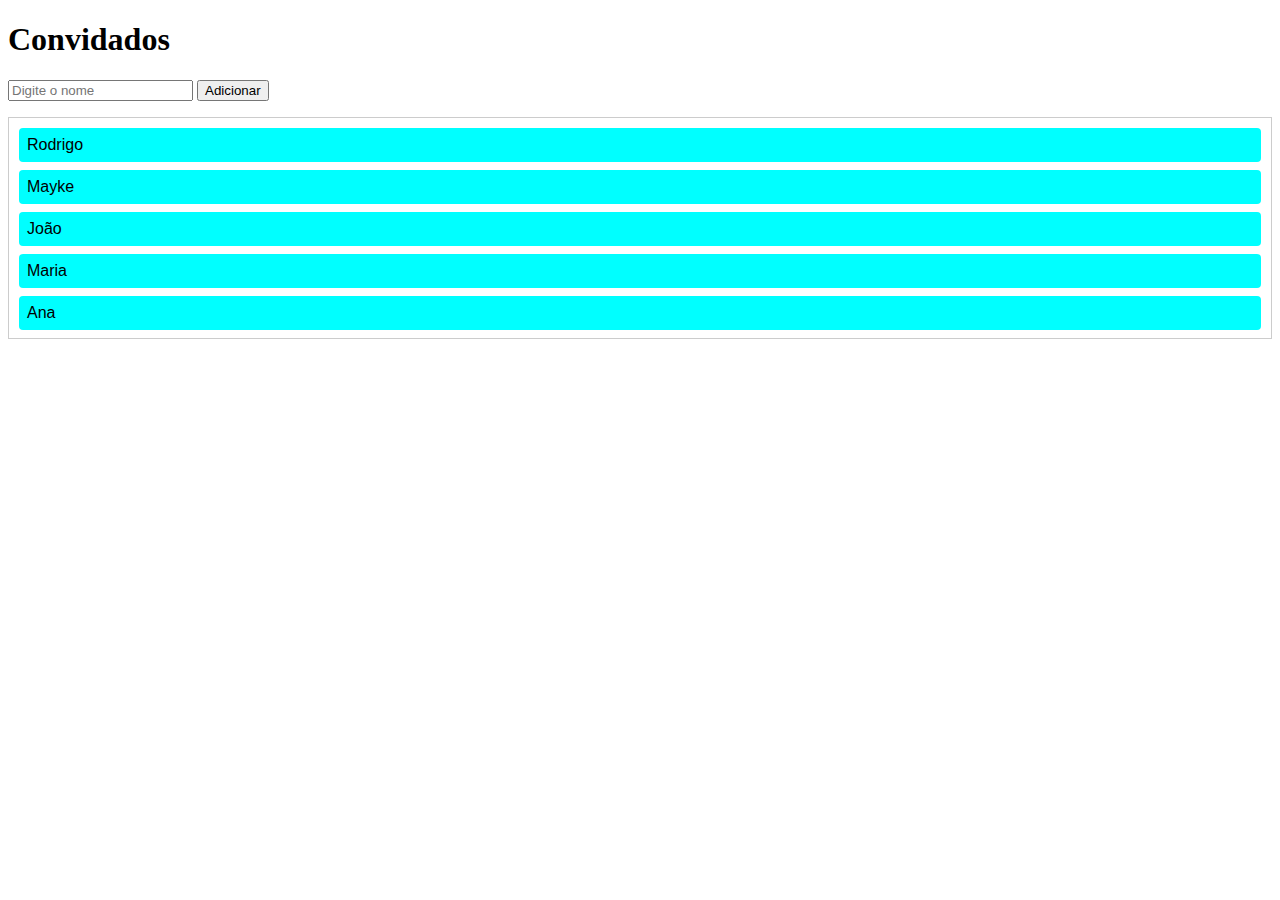
<file: dom/index.html>
<!DOCTYPE html>
<html lang="en">
<head>
    <meta charset="UTF-8">
    <meta name="viewport" content="width=device-width, initial-scale=1.0">
    <link rel="stylesheet" href="style.css">
    <title>JS</title>
</head>
<body>
<main>
    <h1>Convidados</h1>

    <form>
        <input type="text" placeholder="Digite o nome" id="name"/>
        <button type="submit" id="btn" class="button">Adicionar</button>
    </form>

    <ul>
        <li id="guest-1" class="guest">
            <span>Rodrigo</span>
        </li>

        <li id="guest-2" class="guest">
            <span>Mayke</span>
        </li>

        <li id="guest-3" class="guest">
            <span>João</span>
        </li>

        <li id="guest-4" class="guest">
            <span>Maria</span>

        </li>

        <li id="guest-5" class="guest"> 
            <span>Ana</span>
        </li>

        <li id="guest-6" class="guest">
            <span>Beatriz</span>
        </li>

        <li id="guest-7" class="guest">
            <span>Carlos</span>
        </li>

        <li id="guest-8" class="guest">
            <span>Fernanda</span>
        </li>

        <li id="guest-9" class="guest">
            <span>Natália</span>
        </li>
    </ul>
</main>
<script src="dom.js"></script>
</body>
</html>
</file>
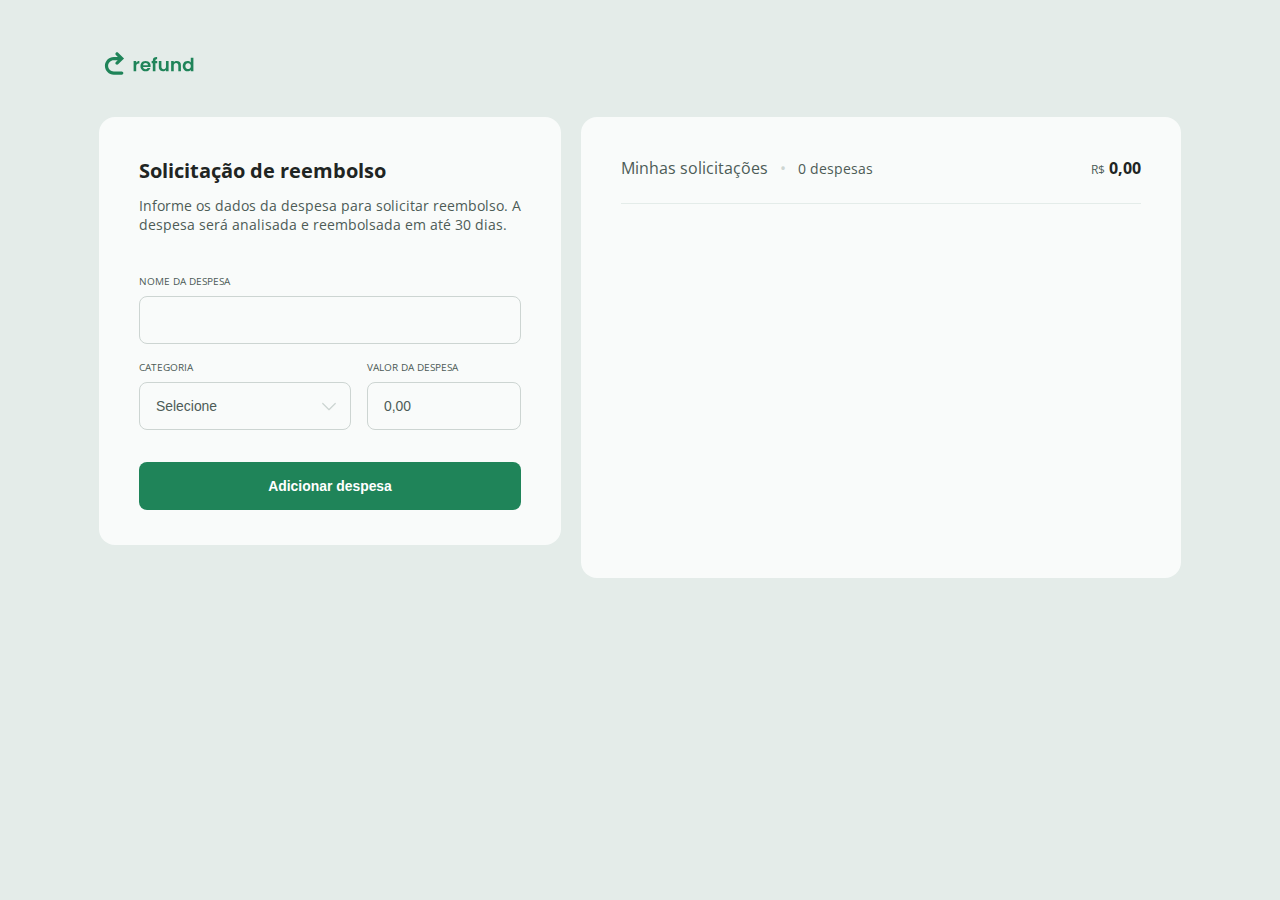
<file: refund-template/index.html>
<!DOCTYPE html>
<html lang="en">
  <head>
    <meta charset="UTF-8" />
    <meta name="viewport" content="width=device-width, initial-scale=1.0" />

    <link rel="preconnect" href="https://fonts.googleapis.com" />
    <link rel="preconnect" href="https://fonts.gstatic.com" crossorigin />

    <link
      href="https://fonts.googleapis.com/css2?family=Open+Sans:wght@400;600;700&display=swap"
      rel="stylesheet"
    />

    <link rel="stylesheet" href="styles.css" />

    <title>Refund</title>
  </head>

  <body>
    <main>
      <img src="./img/logo.svg" alt="Convert logo" class="logo" />

      <section>
        <form>
          <h1>Solicitação de reembolso</h1>
          <p>
            Informe os dados da despesa para solicitar reembolso. A despesa será
            analisada e reembolsada em até 30 dias.
          </p>

          <fieldset>
            <legend>Nome da despesa</legend>
            <input type="text" id="expense" name="expense" required />
          </fieldset>

          <div class="inputs-row">
            <fieldset>
              <legend>Categoria</legend>
              <select id="category" name="category" required>
                <option value="" disabled selected hidden>Selecione</option>
                <option value="food">Alimentação</option>
                <option value="accommodation">Hospedagem</option>
                <option value="services">Serviços</option>
                <option value="transport">Transporte</option>
                <option value="others">Outros</option>
              </select>
            </fieldset>

            <fieldset>
              <legend>Valor da despesa</legend>
              <input
                type="text"
                name="amount"
                id="amount"
                placeholder="0,00"
                required
              />
            </fieldset>
          </div>

          <button type="submit">Adicionar despesa</button>
        </form>

        <aside>
          <header>
            <p>
              Minhas solicitações <i>&bullet;</i>
              <span>0 despesas</span>
            </p>
            <h2><small>R$</small>0,00</h2>
          </header>

          <ul>
            <!-- Ex item 
            <li class="expense">
              <img src="./img/food.svg" alt="Ícone de tipo da despesa" />

              <div class="expense-info">
                <strong>Almoço</strong>
                <span>Alimentação</span>
              </div>

              <span class="expense-amount"><small>R$</small>1.420,57</span>

              <img src="./img/remove.svg" alt="remover" class="remove-icon" />
            </li>
            -->
          </ul>
        </aside>
      </section>
    </main>
    <script src="script.js"></script>
  </body>
</html>
</file>
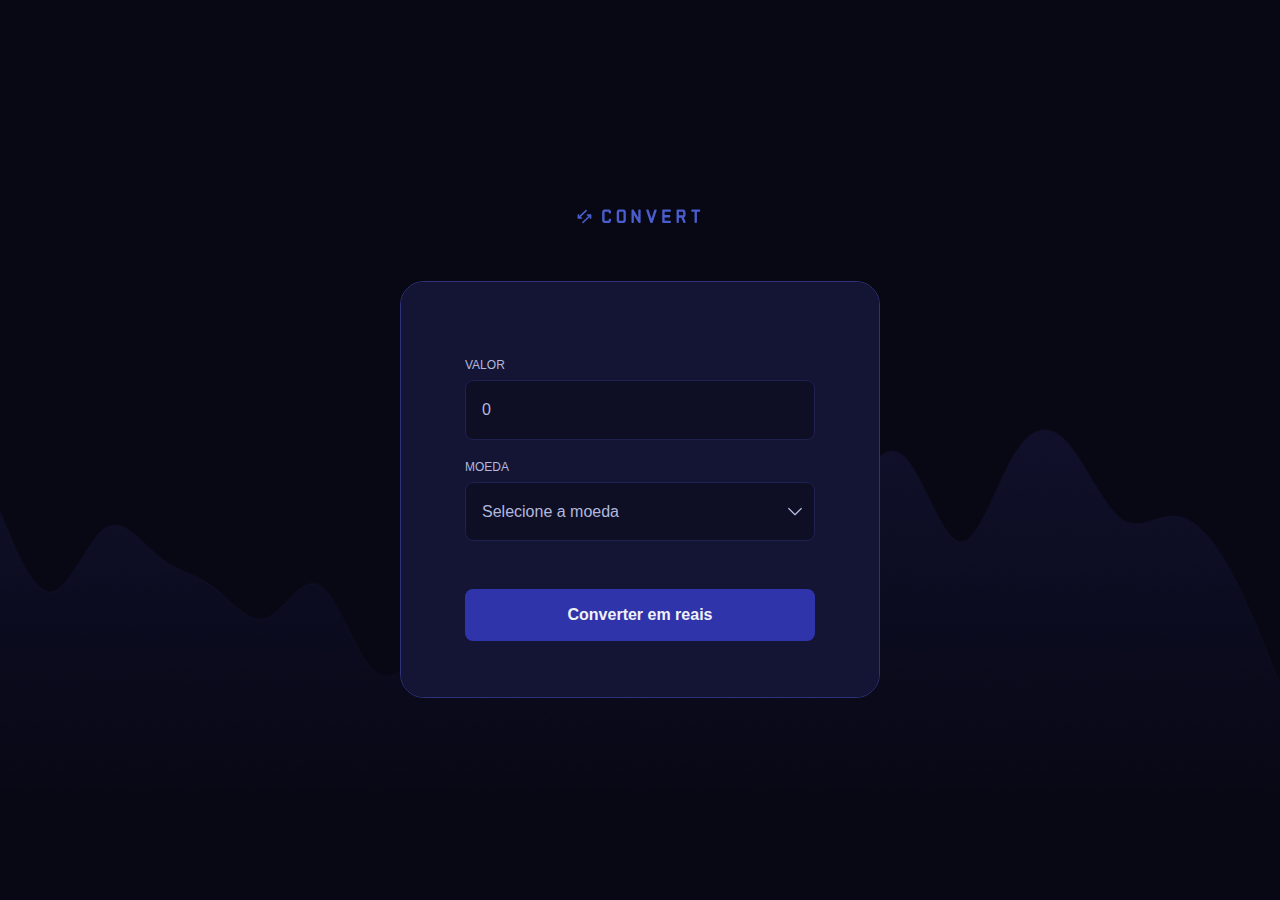
<file: projetoConvert/convert-template/index.html>
<!DOCTYPE html>
<html lang="en">
  <head>
    <meta charset="UTF-8" />
    <meta name="viewport" content="width=device-width, initial-scale=1.0" />

    <link rel="preconnect" href="https://fonts.googleapis.com" />
    <link rel="preconnect" href="https://fonts.gstatic.com" crossorigin />

    <link
      href="https://fonts.googleapis.com/css2?family=IBM+Plex+Mono&family=Roboto:wght@400;500;700&display=swap"
      rel="stylesheet"
    />

    <link rel="stylesheet" href="styles.css" />

    <title>Convert</title>
  </head>
  <body>
    <img src="./img/logo.svg" alt="Convert logo" />

    <main>
      <form>
        <label for="amount">valor</label>
        <input type="text" name="amount" id="amount" placeholder="0" required />

        <label for="currency">moeda</label>
        <select name="currency" id="currency" required>
          <option value="" disabled selected hidden>Selecione a moeda</option>
          <option value="USD">Dólar Americano</option>
          <option value="EUR">Euro</option>
          <option value="GBP">Libra Esterlina</option>
        </select>

        <button type="submit">Converter em reais</button>
      </form>

      <footer>
        <span id="description">US$ 1 = R$ 4,86</span>
        <h1 id="result">486,00 Reais</h1>
      </footer>
    </main>
  </body>
</html>
</file>
<file: dom/style.css>
.hide {
    display: none;
}

.input-error,.input-error:focus {
    border: 2px solid red;
}

ul {
    max-height: 200px;
    overflow-y: scroll;
    border: 1px solid #ccc;
    padding: 10px;
}

.guest {
    font-family: Arial, sans-serif;
    font-size: 16px;
    margin-bottom: 8px;
    background-color: aqua;
    padding: 8px;
    border-radius: 4px;
}
</file>
<file: refund-template/styles.css>
* {
  margin: 0;
  padding: 0;
  box-sizing: border-box;
}

:root {
  font-family: "Open Sans", sans-serif;
  font-size: 16px;
}

::-webkit-scrollbar {
  width: 0.5rem;
}

::-webkit-scrollbar-track {
  background-color: transparent;
}

::-webkit-scrollbar-thumb {
  background: #e4ece9;
}

body {
  width: 100%;
  height: 100vh;

  background-color: #e4ece9;

  display: flex;
  flex-direction: column;
  align-items: center;

  color: #1f2523;
}

.logo {
  margin: 3rem 0 2rem;
}

main section {
  display: flex;
  flex: 1;
  gap: 1.25rem;
  padding-bottom: 2rem;
}

form {
  background-color: #f9fbfa;
  border-radius: 1rem;
  padding: 2.5rem;
  max-width: 462px;

  display: flex;
  flex-direction: column;
}

form h1 {
  font-size: 1.25rem;
}

form p {
  font-size: 0.87rem;
  color: #4d5c57;
  margin: 0.75rem 0 2.5rem;
}

fieldset {
  border: none;
  display: flex;
}

fieldset legend {
  text-transform: uppercase;
  font-size: 0.62rem;
  color: #4d5c57;
  margin-bottom: 0.5rem;
}

fieldset:focus-within legend {
  color: #1f8459;
  font-weight: 700;
}

input,
select {
  flex: 1;
  height: 3rem;
  border-radius: 0.5rem;
  border: 1px solid #cdd5d2;
  padding: 0 1rem;
  font-size: 0.87rem;
  color: #1f2523;
  background-color: transparent;
  outline: none;
}

select {
  appearance: none;
  background-image: url(img/chevron-down.svg);
  background-repeat: no-repeat;
  background-position: right 0.7rem top 50%;
  background-size: 1.25rem auto;
}

input::placeholder,
select:invalid {
  color: #4d5c57;
}

input:focus,
select:focus {
  border: 1.5px solid #1f8459;
}

.inputs-row {
  display: flex;
  flex: 1;

  gap: 1rem;
  margin-top: 1rem;
}

.inputs-row fieldset:first-child {
  flex: 1;
}

.inputs-row fieldset:last-child input {
  max-width: 154px;
}

form button {
  height: 3rem;
  border-radius: 0.5rem;
  border: none;
  font-size: 0.87rem;
  color: #ffffff;
  background-color: #1f8459;
  font-weight: 700;
  padding: 1rem 1.25rem;
  cursor: pointer;

  transition: background-color 0.2s;
}

button:hover {
  background-color: #2cb178;
}

form button:last-child {
  margin-top: 2rem;
}

aside {
  background-color: #f9fbfa;
  border-radius: 1rem;
  padding: 2.5rem;
  max-width: 462px;

  min-width: 600px;
}

aside header {
  display: flex;
  justify-content: space-between;

  border-bottom-width: 1px;
  border-bottom-style: solid;
  border-bottom-color: #e4ece9;
  padding-bottom: 1.5rem;
  margin-bottom: 1.5rem;
}
aside header p {
  color: #4d5c57;
  font-weight: 400;
  font-size: 1rem;
}

aside header p span {
  color: #4d5c57;
  font-weight: 400;
  font-size: 0.87rem;
}

aside header p i {
  color: #cdd5d2;
  margin: 0 0.5rem;
  font-style: normal;
}

aside header h2 {
  font-size: 1rem;
  color: #1f2523;
}

aside header small {
  color: #4d5c57;
  font-weight: 400;
  font-size: 0.75rem;
  margin-right: 0.25rem;
}

aside ul {
  list-style: none;
  display: flex;
  flex-direction: column;
  gap: 1rem;

  max-height: 310px;
  min-height: 310px;

  overflow-y: scroll;
}

.expense {
  display: flex;
  align-items: center;
  height: 38px;
}

.expense img:first-child {
  width: 2rem;
  height: 2rem;

  margin-right: 0.75rem;
}

.expense > div {
  display: flex;
  flex-direction: column;
  flex: 1;
}

.expense-info strong {
  font-size: 0.87rem;
  color: #1f2523;
}

.expense-info span {
  font-size: 0.75rem;
  color: #4d5c57;
}

.expense-amount {
  font-size: 0.87rem;
  color: #1f2523;
  font-weight: 600;
}

.expense-amount small {
  font-size: 0.75rem;
  color: #4d5c57;
  font-weight: 400;
  margin-right: 0.25rem;
}

.remove-icon {
  height: 1rem;
  margin-left: 0.5rem;

  cursor: pointer;
  transition: opacity 0.2s;
}

.remove-icon:hover {
  opacity: 0.7;
}

@media (min-width: 1100px) {
  form {
    max-height: 428px;
  }
}

@media (max-width: 1100px) {
  :root {
    font-size: 14px;
  }

  main,
  aside {
    min-width: 100%;
  }

  main section {
    flex-direction: column;
    width: 100%;

    padding: 1.5rem;
  }

  main section form {
    min-width: 100%;
  }

  main section aside ul {
    width: 100%;
    height: auto;
    overflow: auto;
  }
}

@media (max-width: 620px) {
  .inputs-row {
    flex-direction: column;
  }

  .inputs-row fieldset:last-child input {
    max-width: auto;
    min-width: 100%;
  }

  aside header {
    flex-direction: column;
    align-items: center;
  }
}
</file>
<file: projetoConvert/convert-template/styles.css>
* {
  margin: 0;
  padding: 0;
  box-sizing: border-box;
}

:root {
  font-family: "Inter", sans-serif;
  font-size: 16px;
}

::-webkit-scrollbar {
  width: 8px;
}

::-webkit-scrollbar-track {
  background-color: #1f2151;
}

::-webkit-scrollbar-thumb {
  background-color: #2f3279;
}

body {
  width: 100%;
  height: 100vh;

  background-image: url("./img/bg.png");
  background-size: contain;

  display: flex;
  align-items: center;
  justify-content: center;
  flex-direction: column;

  gap: 3.12rem;

  color: #f1f2f6;
}

main {
  width: 480px;
  border-radius: 1.5rem;

  border: 1px solid #2f3279;
  overflow-y: hidden;
}

form {
  background-color: #141534;

  display: flex;
  flex-direction: column;

  padding: 3.5rem 4rem;
}

label {
  font-size: 0.75rem;
  color: #b2b8de;
  text-transform: uppercase;
  margin-bottom: 0.5rem;
  margin-top: 1.25rem;
}

input,
select {
  outline: 0;

  color: #f1f2f6;
  border: 1px solid #1f2151;
  border-radius: 0.5rem;

  background-color: #0e0f25;
  padding: 1.25rem 1rem;

  font-family: "Inter", sans-serif;
  font-size: 1rem;
}

select {
  -moz-appearance: none;
  -webkit-appearance: none;
  appearance: none;

  background: url("./img/chevron-down.svg") no-repeat;
  background-position: calc(100% - 0.75rem) center !important;
  background-color: #0e0f25;

  cursor: pointer;
  font-size: 1rem;
}

input::placeholder,
select:invalid,
option {
  color: #b2b8de;
}

input:focus,
select:focus {
  border: 1px solid #4a5dcd;
}

button {
  height: 3.25rem;

  background-color: #2f34ab;

  border: none;
  border-radius: 0.5rem;

  color: #f1f2f6;

  font-family: "Inter", sans-serif;
  font-size: 1rem;
  font-weight: 600;
  cursor: pointer;
  transition: background-color 0.2s;

  margin-top: 3rem;
  outline: 0;
}

button:hover {
  background-color: #4a5dcd;
}

button:focus {
  outline: 1.5px solid #4a5dcd;
}

footer {
  background-color: #1f2151;
  padding: 2.5rem;
  max-height: 196px;

  text-align: center;
  display: none;

  overflow-y: scroll;
}

.show-result {
  display: block;
}

footer span {
  color: #7d8dec;
  font-size: 1rem;
  font-family: "IBM Plex Mono", monospace;
  margin-bottom: 0.5rem;
  line-height: 1.25rem;
}

footer h1 {
  color: #f1f2f6;
  font-weight: 700;
  font-size: 2rem;
  line-height: 3rem;
  word-break: break-all;
}
</file>
